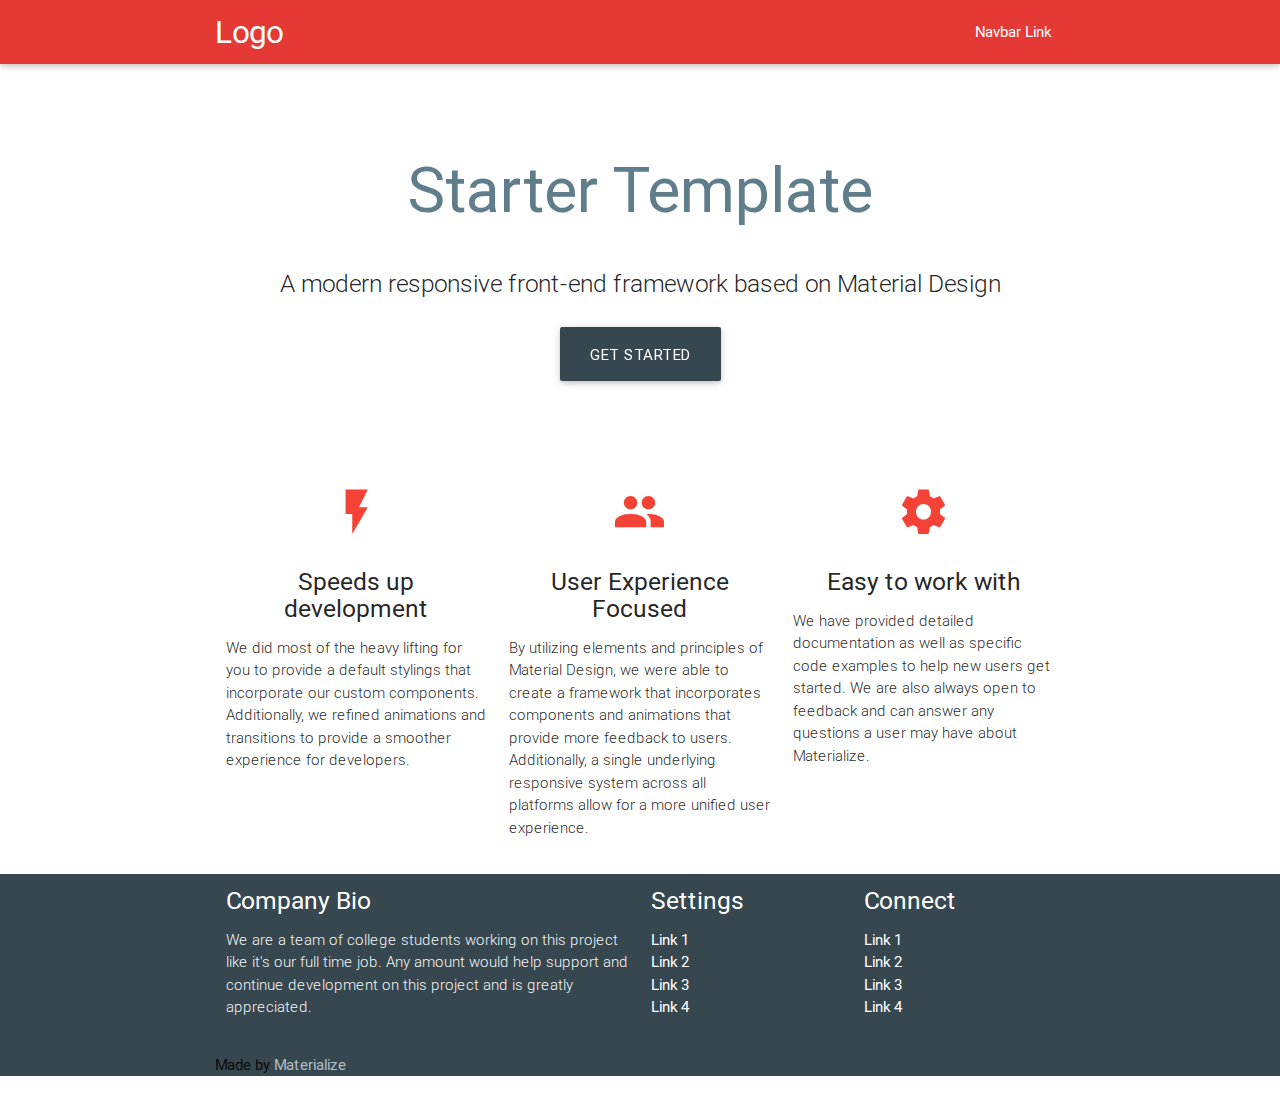
<file: starter-template-custom/index.html>
<!DOCTYPE html>
<html lang="en">
<head>
  <meta http-equiv="Content-Type" content="text/html; charset=UTF-8"/>
  <meta name="viewport" content="width=device-width, initial-scale=1, maximum-scale=1.0, user-scalable=no"/>
  <title>Starter Template - Materialize</title>

  <link href="css/materialize.css" type="text/css" rel="stylesheet" media="screen,projection"/>
  <link href="css/style.css" type="text/css" rel="stylesheet" media="screen,projection"/>

</head>
<body>
  <nav class="grey" role="navigation">
    <div class="nav-wrapper container">
      <a id="logo-container" href="#" class="brand-logo">Logo</a>
      <ul class="nav-desktop">
        <li><a href="#">Navbar Link</a></li>
      </ul>

      <!-- placeholder to build mobile nav button and bar -->
      <ul id="nav-mobile"></ul>

      <!-- button-collapse class is dual-purpose: hides on non-desktop, and is target for sideNav js wiring -->
      <a href="#" data-activates="nav-mobile" class="button-collapse"><i class="mdi-navigation-menu"></i></a>
    </div>
  </nav>

  <header class="container">
    <div>
      <h1>Starter Template</h1>
    </div>
    <div>
      <h5>A modern responsive front-end framework based on Material Design</h5>
    </div>
    <div>
      <a href="http://materializecss.com/getting-started.html" id="download-button" class="action-button grey">Get Started</a>
    </div>
  </header>

  <main class="container"> <!-- "container" class stays in html so default layout is close to final -->
    <article>
      <h2><i class="mdi-image-flash-on"></i></h2>
      <h5>Speeds up development</h5>

      <p>We did most of the heavy lifting for you to provide a default stylings that incorporate our custom components. Additionally, we refined animations and transitions to provide a smoother experience for developers.</p>
    </article>

    <article>
      <h2><i class="mdi-social-group"></i></h2>
      <h5>User Experience Focused</h5>

      <p>By utilizing elements and principles of Material Design, we were able to create a framework that incorporates components and animations that provide more feedback to users. Additionally, a single underlying responsive system across all platforms allow for a more unified user experience.</p>
    </article>

    <article>
      <h2><i class="mdi-action-settings"></i></h2>
      <h5>Easy to work with</h5>

      <p>We have provided detailed documentation as well as specific code examples to help new users get started. We are also always open to feedback and can answer any questions a user may have about Materialize.</p>
    </article>
    <br><br>
  </main>

  <footer class="grey">
    <section class="container">
      <article>
        <h5>Company Bio</h5>
        <p>We are a team of college students working on this project like it's our full time job. Any amount would help support and continue development on this project and is greatly appreciated.</p>

      </article>
      <article class="linklist">
        <h5>Settings</h5>
        <ul>
          <li><a href="#!">Link 1</a></li>
          <li><a href="#!">Link 2</a></li>
          <li><a href="#!">Link 3</a></li>
          <li><a href="#!">Link 4</a></li>
        </ul>
      </article>
      <article class="linklist">
        <h5>Connect</h5>
        <ul>
          <li><a href="#!">Link 1</a></li>
          <li><a href="#!">Link 2</a></li>
          <li><a href="#!">Link 3</a></li>
          <li><a href="#!">Link 4</a></li>
        </ul>
      </article>
   </section>
    <section class="footer-copyright container"> <!-- built-in SEMANTIC materialize.css class, wooo -->
      Made by <a href="http://materializecss.com">Materialize</a>
    </section>
  </footer>

  <!--  Scripts-->
  <script src="https://code.jquery.com/jquery-2.1.1.min.js"></script>
  <script src="js/materialize.js"></script>
  <script src="js/init.js"></script>

  </body>
</html>
</file>
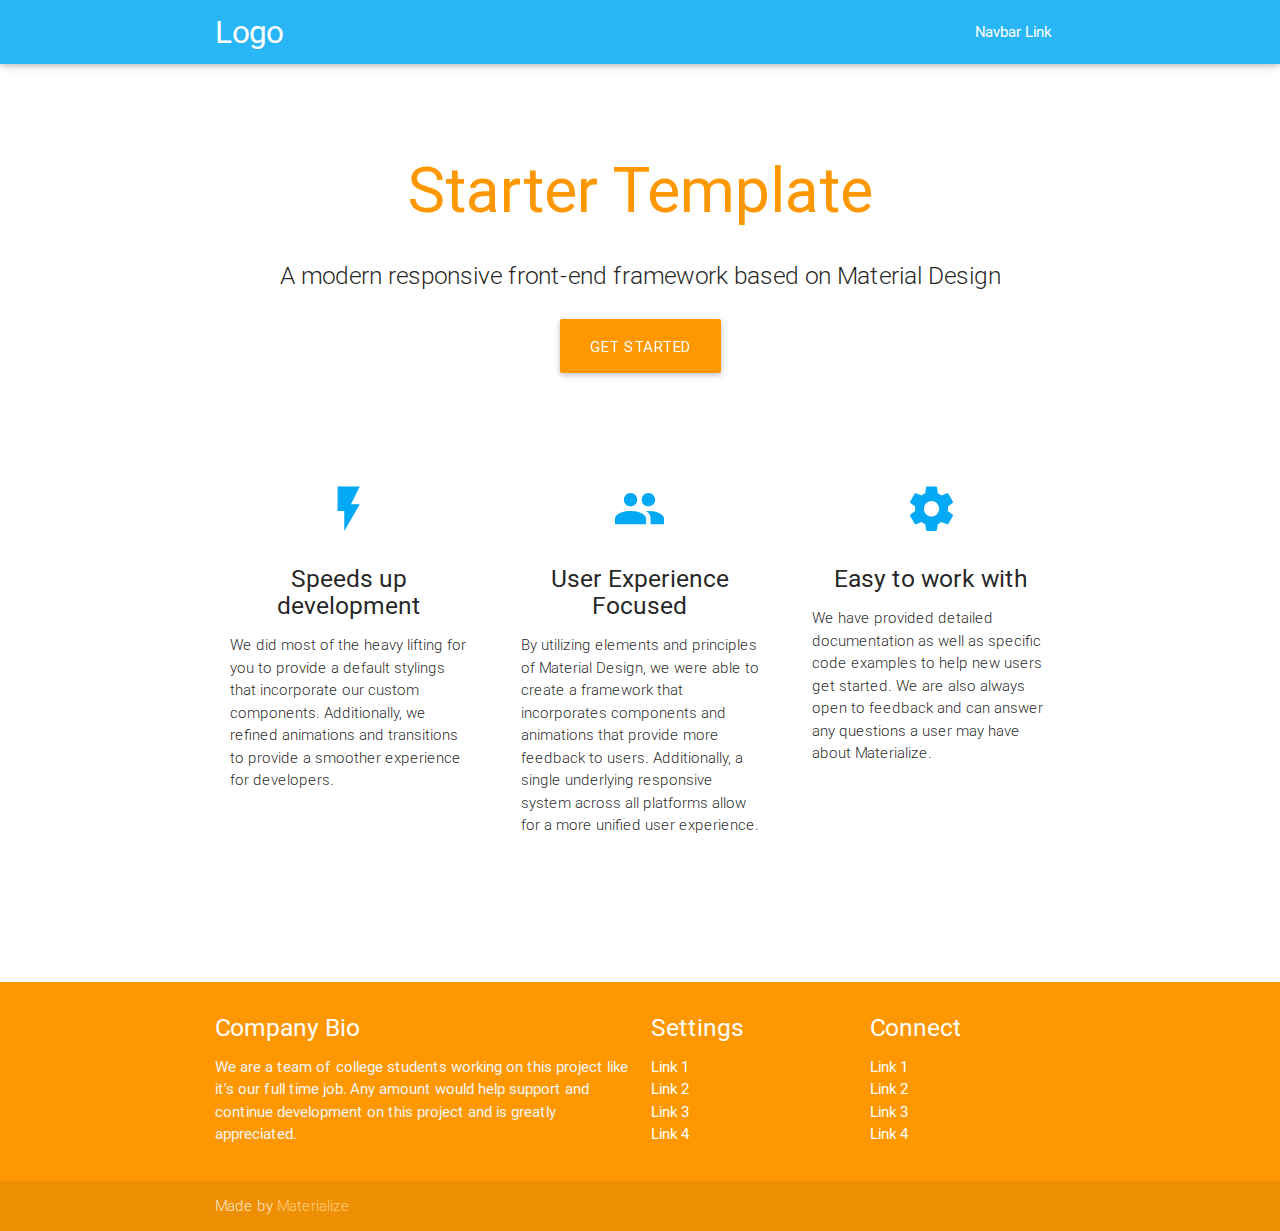
<file: starter-template/index.html>
<!DOCTYPE html>
<html lang="en">
<head>
  <meta http-equiv="Content-Type" content="text/html; charset=UTF-8"/>
  <meta name="viewport" content="width=device-width, initial-scale=1, maximum-scale=1.0, user-scalable=no"/>
  <title>Starter Template - Materialize</title>

  <!-- CSS  -->
  <link href="css/materialize.css" type="text/css" rel="stylesheet" media="screen,projection"/>
  <link href="css/style.css" type="text/css" rel="stylesheet" media="screen,projection"/>
</head>
<body>
  <nav class="light-blue lighten-1" role="navigation">
    <div class="nav-wrapper container"><a id="logo-container" href="#" class="brand-logo">Logo</a>
      <ul class="right hide-on-med-and-down">
        <li><a href="#">Navbar Link</a></li>
      </ul>

      <ul id="nav-mobile" class="side-nav">
        <li><a href="#">Navbar Link</a></li>
      </ul>
      <a href="#" data-activates="nav-mobile" class="button-collapse"><i class="mdi-navigation-menu"></i></a>
    </div>
  </nav>
  <div class="section no-pad-bot" id="index-banner">
    <div class="container">
      <br><br>
      <h1 class="header center orange-text">Starter Template</h1>
      <div class="row center">
        <h5 class="header col s12 light">A modern responsive front-end framework based on Material Design</h5>
      </div>
      <div class="row center">
        <a href="http://materializecss.com/getting-started.html" id="download-button" class="btn-large waves-effect waves-light orange">Get Started</a>
      </div>
      <br><br>

    </div>
  </div>


  <div class="container">
    <div class="section">

      <!--   Icon Section   -->
      <div class="row">
        <div class="col s12 m4">
          <div class="icon-block">
            <h2 class="center light-blue-text"><i class="mdi-image-flash-on"></i></h2>
            <h5 class="center">Speeds up development</h5>

            <p class="light">We did most of the heavy lifting for you to provide a default stylings that incorporate our custom components. Additionally, we refined animations and transitions to provide a smoother experience for developers.</p>
          </div>
        </div>

        <div class="col s12 m4">
          <div class="icon-block">
            <h2 class="center light-blue-text"><i class="mdi-social-group"></i></h2>
            <h5 class="center">User Experience Focused</h5>

            <p class="light">By utilizing elements and principles of Material Design, we were able to create a framework that incorporates components and animations that provide more feedback to users. Additionally, a single underlying responsive system across all platforms allow for a more unified user experience.</p>
          </div>
        </div>

        <div class="col s12 m4">
          <div class="icon-block">
            <h2 class="center light-blue-text"><i class="mdi-action-settings"></i></h2>
            <h5 class="center">Easy to work with</h5>

            <p class="light">We have provided detailed documentation as well as specific code examples to help new users get started. We are also always open to feedback and can answer any questions a user may have about Materialize.</p>
          </div>
        </div>
      </div>

    </div>
    <br><br>

    <div class="section">

    </div>
  </div>

  <footer class="page-footer orange">
    <div class="container">
      <div class="row">
        <div class="col l6 s12">
          <h5 class="white-text">Company Bio</h5>
          <p class="grey-text text-lighten-4">We are a team of college students working on this project like it's our full time job. Any amount would help support and continue development on this project and is greatly appreciated.</p>


        </div>
        <div class="col l3 s12">
          <h5 class="white-text">Settings</h5>
          <ul>
            <li><a class="white-text" href="#!">Link 1</a></li>
            <li><a class="white-text" href="#!">Link 2</a></li>
            <li><a class="white-text" href="#!">Link 3</a></li>
            <li><a class="white-text" href="#!">Link 4</a></li>
          </ul>
        </div>
        <div class="col l3 s12">
          <h5 class="white-text">Connect</h5>
          <ul>
            <li><a class="white-text" href="#!">Link 1</a></li>
            <li><a class="white-text" href="#!">Link 2</a></li>
            <li><a class="white-text" href="#!">Link 3</a></li>
            <li><a class="white-text" href="#!">Link 4</a></li>
          </ul>
        </div>
      </div>
    </div>
    <div class="footer-copyright">
      <div class="container">
      Made by <a class="orange-text text-lighten-3" href="http://materializecss.com">Materialize</a>
      </div>
    </div>
  </footer>


  <!--  Scripts-->
  <script src="https://code.jquery.com/jquery-2.1.1.min.js"></script>
  <script src="js/materialize.js"></script>
  <script src="js/init.js"></script>

  </body>
</html>
</file>
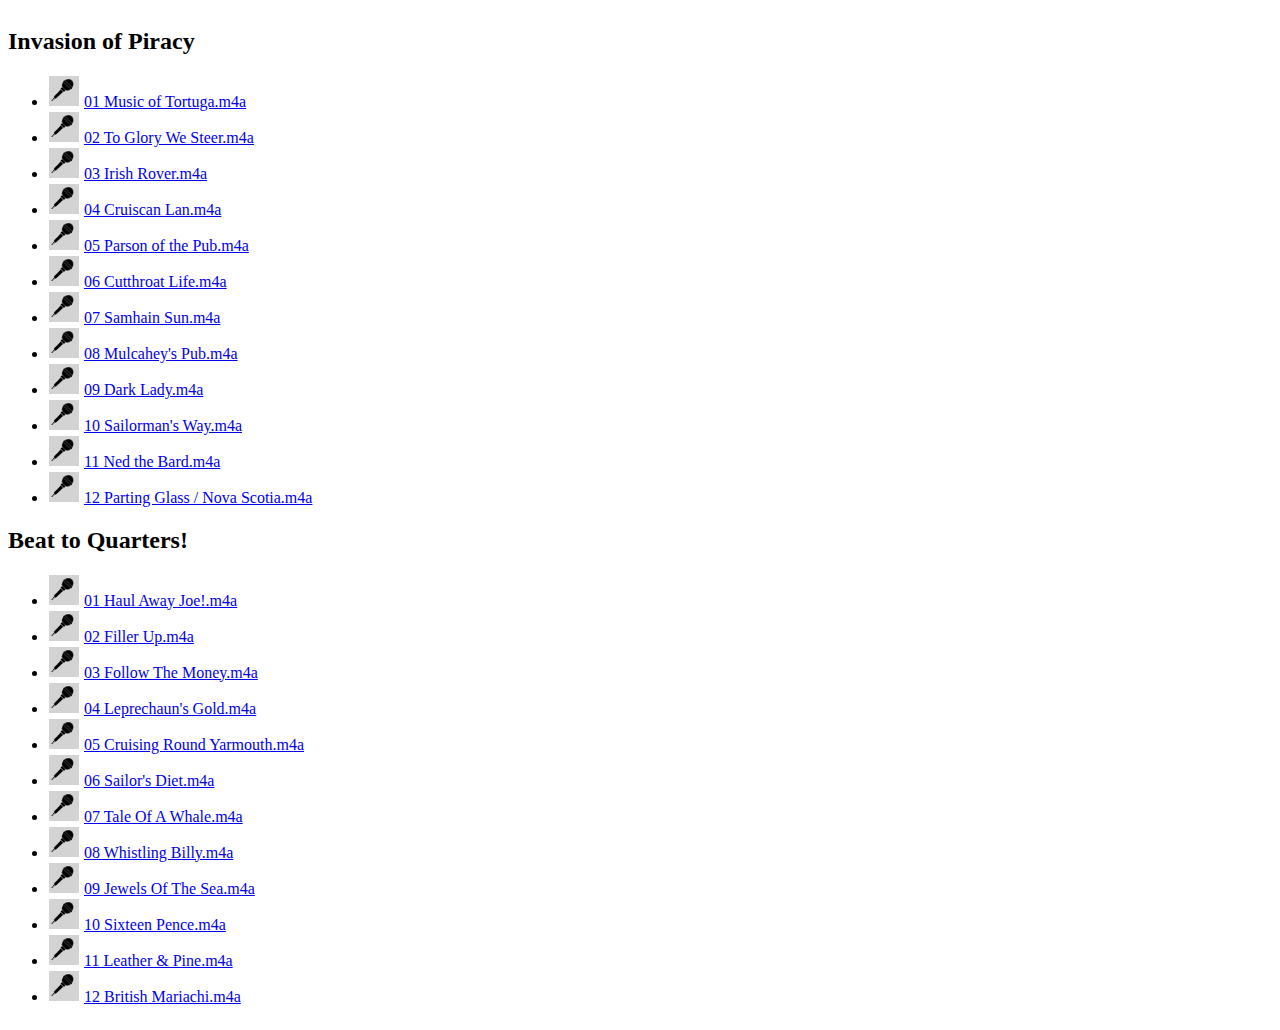
<file: ibiwan.com.v3/static/reef/index.html>
<html>

<head>
    <script>
        document.addEventListener('click', evt => {
            const mic = evt.target;
            const tag = mic.dataset.item;
            const lyr = document.getElementById(tag);
            const lyrpan = document.getElementById('lyrics');
            const mics = document.querySelectorAll('.mic');
            const lyrs = document.querySelectorAll('.lyrics');
            lyrs.forEach(l => l.classList.remove('active'));
            if (mic.classList.contains('active')) {
                lyrpan.classList.remove('active');
                mic.classList.remove('active');
                return;
            }
            mics.forEach(m => m.classList.remove('active'));
            mic.classList.toggle('active');
            lyrpan.classList.add('active');
            lyr.classList.add('active');
        })
    </script>
    <style>
        #layout {
            display: flex;
            flex-direction: row;
            width: 80%;
        }

        section {
            width: 50%;
        }

        .mic {
            background-image: url("data:image/svg+xml;utf8,<svg xmlns='http://www.w3.org/2000/svg' width='100%' height='100%' viewBox='0 0 355 355' fill-rule='evenodd' stroke-linecap='round' stroke-linejoin='round' stroke-miterlimit='1.5' stroke='%23fff' xmlns:v='https://vecta.io/nano'><ellipse cx='211.978' cy='112.016' rx='68.394' ry='80.851' stroke-width='3.23' transform='matrix(.663719 .672874 -.651437 .642574 152.886 -109.558)'/><path d='M222.453 88.84h27.337V190.1h-27.337z' stroke-width='2.77' transform='matrix(-.528449 .530371 -.948572 -.945135 477.795 111.571)'/><path d='M161.111 160.663h33.049v61.197h-33.049z' stroke-width='3.38' transform='matrix(-.561642 .563728 -.689037 -.686489 396.51 192.366)'/><path d='M47.424 290.551h67.979v23.228H47.424z' stroke-width='6.11' transform='matrix(-.312408 .313225 -.378456 -.377469 181.661 372.972)'/><path d='M38.437 247.538h24.492v12.843H38.437z' fill='%23ebebeb' stroke-width='3.82' transform='matrix(.541528 .545085 -.569591 .565875 175.59 96.4009)'/><path d='M38.437 247.538h24.492v12.843H38.437z' stroke-width='3.07' transform='matrix(.533375 .536878 -.821357 .815998 239.8 33.7601)'/><path d='M137.206 157.552c-63.381 77.016-95.061 84.682-73.597 105.785 20.108 19.768 26.602-8.482 104.95-74.159' stroke-width='3'/></svg>");
            background-repeat: no-repeat;
            height: 30px;
            width: 30px;
            display: inline-block;
            padding: 1px;
            background-color: lightgray;
            margin: 1px;
            box-sizing: border-box;
        }

        .mic.active {
            background-color: white;
            border: 2px solid black;
        }

        #lyrics,
        .lyrics {
            display: none
        }

        #lyrics.active,
        .lyrics.active {
            display: block
        }

        .chorus {
            font-weight: bold;
        }
    </style>
</head>

<body>
    <div id="layout">
        <section id="songs">
            <article>
                <h2>Invasion of Piracy</h3>
                    <ul>
                        <li>
                            <div class="mic" data-item="inv-tor"></div>
                            <a href="01 Music of Tortuga.m4a">
                                01 Music of Tortuga.m4a
                            </a>
                        </li>
                        <li>
                            <div class="mic" data-item="inv-glo"></div>
                            <a href="02 To Glory We Steer.m4a">
                                02 To Glory We Steer.m4a
                            </a>
                        </li>
                        <li>
                            <div class="mic" data-item="inv-rov"></div>
                            <a href="03 Irish Rover.m4a">
                                03 Irish Rover.m4a
                            </a>
                        </li>
                        <li>
                            <div class="mic" data-item="inv-cru"></div>
                            <a href="04 Cruiscan Lan.m4a">
                                04 Cruiscan Lan.m4a
                            </a>
                        </li>
                        <li>
                            <div class="mic" data-item="inv-par"></div>
                            <a href="05 Parson of the Pub.m4a">
                                05 Parson of the Pub.m4a
                            </a>
                        </li>
                        <li>
                            <div class="mic" data-item="inv-cut"></div>
                            <a href="06 Cutthroat Life.m4a">
                                06 Cutthroat Life.m4a
                            </a>
                        </li>
                        <li>
                            <div class="mic" data-item="inv-sam"></div>
                            <a href="07 Samhain Sun.m4a">
                                07 Samhain Sun.m4a
                            </a>
                        </li>
                        <li>
                            <div class="mic" data-item="inv-mul"></div>
                            <a href="08 Mulcahey's Pub.m4a">
                                08 Mulcahey's Pub.m4a
                            </a>
                        </li>
                        <li>
                            <div class="mic" data-item="inv-lad"></div>
                            <a href="09 Dark Lady.m4a">
                                09 Dark Lady.m4a
                            </a>
                        </li>
                        <li>
                            <div class="mic" data-item="inv-sai"></div>
                            <a href="10 Sailorman's Way.m4a">
                                10 Sailorman's Way.m4a
                            </a>
                        </li>
                        <li>
                            <div class="mic" data-item="inv-ned"></div>
                            <a href="11 Ned the Bard.m4a">
                                11 Ned the Bard.m4a
                            </a>
                        </li>
                        <li>
                            <div class="mic" data-item="inv-nov"></div>
                            <a href="12 Parting Glass _ Nova Scotia.m4a">
                                12 Parting Glass / Nova Scotia.m4a
                            </a>
                        </li>
                    </ul>
            </article>
            <article>
                <h2>Beat to Quarters!</h3>
                    <ul>
                        <li>
                            <div class="mic" data-item="qar-joe"></div>
                            <a href="01 Haul Away Joe!.m4a">
                                01 Haul Away Joe!.m4a
                            </a>
                        </li>
                        <li>
                            <div class="mic" data-item="qar-fil"></div>
                            <a href="02 Filler Up.m4a">
                                02 Filler Up.m4a
                            </a>
                        </li>
                        <li>
                            <div class="mic" data-item="qar-fol"></div>
                            <a href="03 Follow The Money.m4a">
                                03 Follow The Money.m4a
                            </a>
                        </li>
                        <li>
                            <div class="mic" data-item="qar-lep"></div>
                            <a href="04 Leprechaun's Gold.m4a">
                                04 Leprechaun's Gold.m4a
                            </a>
                        </li>
                        <li>
                            <div class="mic" data-item="qar-yar"></div>
                            <a href="05 Cruising Round Yarmouth.m4a">
                                05 Cruising Round Yarmouth.m4a
                            </a>
                        </li>
                        <li>
                            <div class="mic" data-item="qar-die"></div>
                            <a href="06 Sailor's Diet.m4a">
                                06 Sailor's Diet.m4a
                            </a>
                        </li>
                        <li>
                            <div class="mic" data-item="qar-wha"></div>
                            <a href="07 Tale Of A Whale.m4a">
                                07 Tale Of A Whale.m4a
                            </a>
                        </li>
                        <li>
                            <div class="mic" data-item="qar-bil"></div>
                            <a href="08 Whistling Billy.m4a">
                                08 Whistling Billy.m4a
                            </a>
                        </li>
                        <li>
                            <div class="mic" data-item="qar-jew"></div>
                            <a href="09 Jewels Of The Sea.m4a">
                                09 Jewels Of The Sea.m4a
                            </a>
                        </li>
                        <li>
                            <div class="mic" data-item="qar-six"></div>
                            <a href="10 Sixteen Pence.m4a">
                                10 Sixteen Pence.m4a
                            </a>
                        </li>
                        <li>
                            <div class="mic" data-item="qar-lea"></div>
                            <a href="11 Leather & Pine.m4a">11 Leather &
                                Pine.m4a
                            </a>
                        </li>
                        <li>
                            <div class="mic" data-item="qar-mar"></div>
                            <a href="12 British Mariachi.m4a">12 British
                                Mariachi.m4a
                            </a>
                        </li>
                    </ul>
            </article>
        </section>
        <section id="lyrics">
            <h2>Lyrics</h2>
            <article id="inv-tor" class="lyrics">
                <h2>Music of Tortuga</h2>
                <p>On a cold gloomy morning came upon we a port
                    <br>our spirits were low and our supplies were short.
                    <br>Storm had just ended leaving need for repair
                    <br>when we heard the sweet music drifting up through the air.
                <p>Well our hearts warmed with hope when we saw the dim light
                    <br>that shown through the fog like the stars in the night
                    <br>Then came a call from the crow's nest above,
                    <br>"Me lads this be the port Tortuga!"
                <p>Now a ship of the fleet would be not welcome here
                    <br>so we cut some dark canvas we'd stowed with the gear
                    <br>and with some white washing that we had aboard
                    <br>we painted a visage of skull and crossed sword
                <p>When the gangplank hit dock we let out a cheer
                    <br>our thoughts turned to women to food and tobeer.
                    <br>We ran for the taverns like children to faire
                    <br>"Me lads welcome the port Tortuga!"
                <p class="chorus">We ate, we drank, we danced and sang
                    <br>me boys sing "Tu-ra-lu-ra"
                    <br>The tankards clanked and the headboards banged
                    <br>to the music of Tortuga
                <p>And so by the time that the sun it went down
                    <br>we was all good and drunk and were stumbling around.
                    <br>Wide swung the door and our captain walked in
                    <br>he looked at us all and he said with a grin,
                <p>"Such a sorry lot I never did see
                    <br>you call yourselves sailors you're no good to me"
                    <br>"Well sir me captain this port it ain't Rome
                    <br>No sir this be the port Tortuga!
                <p class="chorus">We ate we drank we danced and sang
                    <br>me boys sing "Tu-ra-lu-ra"
                    <br>The tankards clanked and the headboards banged
                    <br>to the music of Tortuga.
                <p>And so for a fortnight we worked all day long
                    <br>and spent our nights drinking with women and song.
                    <br>Traded some cargo for rigging and nails
                    <br>and cut some clean canvas to patch up our sails
                <p>On the night that we set out for the fleet of our queen
                    <br>and every night since when I lay down to dream
                    <br>out in the darkness I swear I can hear
                    <br>that sweet music of Tortuga.
                <p class="chorus">We ate we drank we danced and sang
                    <br>me boys sing "Tu-ra-lu-ra"
                    <br>The tankards clanked and the headboards banged
                    <br>to the music of Tortuga
                </p>
            </article>
            <article id="inv-glo" class="lyrics">
                <p>When the hands were raised by the morning light
                    <br>With a "deck there starboard enemy in sight"
                    <br>By the Devil's eye they're in for a fight
                    <br>So hoist our colors true...
                <p>Sailing hard and fast on a downward tack
                    <br>Bearing 16 guns 'neath a flag of black
                    <br>Boys now there ain't no looking back
                    <br>Upon the sea so blue...
                <p>True, the sea was calm and the wind was fair
                    <br>When the orders came "fire as you bear!"
                    <br>To cripple the bitch and collect our share
                    <br>For serving on the crew...
                <p class="chorus">To Glory We Steer, Our home is on the sea.
                    <br>On the fearsome Drunken Dragon sails our Devilish company.
                    <br>To Glory We Steer, to die or to be free.
                    <br>To Glory We Steer...
                <p>With the first volley like a toppling crown
                    <br>Her whole main yard came crashing down
                    <br>Like an eager harlot's evening gown
                    <br>And her mizzen split in two...
                <p>Then through the smoke came her reply
                    <br>A ragged tattoo shook the pale blue sky
                    <br>"helm a lee" came the bosun's cry
                    <br>"May the Dragon get her due!"
                <p>We came about with cannons bared
                    <br>Long orange tongues licked at the air
                    <br>And the swivels caught them unaware
                    <br>As the grape shot ripped right through...
                <p class="chorus">To Glory We Steer, Our home is on the sea.
                    <br>On the fearsome Drunken Dragon sails our Devilish company.
                    <br>To Glory We Steer, to die or to be free.
                    <br>To Glory We Steer...
                <p>Our Captain raised his flashing sword
                    <br>And the call came down "prepare to board!"
                    <br>The crew at arms reared back and roared
                    <br>"The Dragon's come for you!"
                <p>On the quarter deck begun the fight
                    <br>With pistol fire and cutlass might
                    <br>And their Captain's face went lily white
                    <br>When our master ran him through...
                <p>With the crew dispatched, we checked the hold
                    <br>Found sugar, rum, and Spanish gold
                    <br>A handsome fare for a venture bold
                    <br>And the Dragon gets her due...
                <p class="chorus">To Glory We Steer, Our home is on the sea.
                    <br>On the fearsome Drunken Dragon sails our Devilish company.
                    <br>To Glory We Steer, to die or to be free.
                    <br>To Glory We Steer...
            </article>
            <article id="inv-rov" class="lyrics">
                <p>In the year of our lord eighteen hundred and six
                    <br>we set sail from the cold quay of Cork (cold Cork!)
                    <br>we were sailing away with a cargo of bricks
                    <br>for the grand city hall in New York
                    <br>we'd an elegant craft she was rigged fore-and-aft
                    <br>and oh how the trade winds drove her
                    <br>she had twenty three masts and she 'stood several blasts
                    <br>And they called her the Irish Rover
                <p>We had one million bags of our best sligo rags
                    <br>we had two million barrels of stone
                    <br>we had three million sides of old blind horse's hides
                    <br>we had four million barrels of bone
                    <br>we had five million hogs and six million dogs
                    <br>and seven million barrels of porter
                    <br>we had eight million bales of old nanny goats tails
                    <br>in the hold of the Irish Rover
                <p>There was Barney McGee from the banks of the Lee
                    <br>there was Hogan from County Tyrone
                    <br>There was Dudley McGurk who was scared stiff of work
                    <br>and our chaplin from Meath called Malone
                    <br>there was Slugger O' Tool who was drunk as a rule
                    <br>and Fightin' Bill Tracy from Dover
                    <br>and your Man Mick McCann from the banks of the Bann
                    <br>was the skipper of the Irish Rover
                <p>We had sailed seven years when the measles broke out
                    <br>and our ship lost her way in a fog (great fog!)
                    <br>and that whale of a crew was reduced down to two
                    <br>just meself and the captain's old dog (big dog!)
                    <br>well the ship struck a rock, oh lord what a shock
                    <br>and nearley tumbled over
                    <br>turned nine times around,
                    <br>and the poor old dog was drowned...
                    <br>I'm the last of the Irish Rover!
            </article>
            <article id="inv-cru" class="lyrics">
                <p>Let the farmer praise his grounds, let the huntsman praise his hounds,
                    <br>Let the shepherd praise his dewy scented lambs;
                    <br>oh but I, more wise than they, spend each happy night and day
                    <br>With my darlin' little cruiscin lan, lan, lan
                    <br>Oh, my darlin little cruiscin lan.
                <p class="chorus">Gra-ma-chree ma-cruiscin, slainte geal mavoorneen
                    <br>Gra-machree ma cruiscin lan lan lan,
                    <br>Oh! gramachree ma cruiscan lan
                <p>Immortal and divine, great Bacchus, god of wine
                    <br>Create me by adoption your own son.
                    <br>In the hopes that you'll comply, that my glass shall ne'er run dry
                    <br>Nor my darlin' little cruiscan lan lan lan
                    <br>My darlin' little cruiscan lan
                <p class="chorus">Gra-ma-chree ma-cruiscin, slainte geal mavoorneen
                    <br>Gra-machree ma cruiscin lan lan lan,
                    <br>Oh! gramachree ma cruiscan lan
                <p>And when cruel Death appears, in a few but happy years,
                    <br>And says "why don't you come along with me",
                    <br>I'll say, "Begone, you knave! For King Bacchus gave me leave"
                    <br>To fill another cruiscan lan lan lan
                    <br>To take another cruiscan lan
                <p class="chorus">Gra-ma-chree ma-cruiscin, slainte geal mavoorneen
                    <br>Gra-machree ma cruiscin lan lan lan,
                    <br>Oh! gramachree ma cruiscan lan
                <p>So fill our glasses high, let's not part with lips so dry
                    <br>although the lark proclaims it is the dawn
                    <br>and since we can't remain may we shortly meet again
                    <br>To fill another cruiscan lan lan lan
                    <br>to share another cruscan lan
                <p class="chorus">Gra-ma-chree ma-cruiscin, slainte geal mavoorneen
                    <br>Gra-machree ma cruiscin lan lan lan,
                    <br>Oh! gramachree ma cruiscan lan
            </article>
            <article id="inv-par" class="lyrics">
                <p>I was born in the galley of a cargo ship
                    <br>that they called the Southern Star
                    <br>I was raised on the reading of the word of God
                    <br>counting cards and tending bar.
                <p>The mast was my steeple, the poop deck my pew,
                    <br>my bishop was a mouse.
                    <br>Scurvy and starvation were my congregation
                    <br>til I bought a public house.
                <p class="chorus">Now it's Ho-Heave-Ho and ya Raise a glass
                    <br>And you'll never be a failure
                    <br>It's easy to be the Parson of the Pub
                    <br>When you grew up preaching to the sailors.
                <p>My daddy was an English protestant
                    <br>My mother was a Scot.
                    <br>I thought I would wear the pants in my clan
                    <br>but this Kilt was all I got.
                <p>They asked me which block was my favorite flock
                    <br>ever since I was a nipper.
                    <br>Puritans, I confess, will make a smaller mess,
                    <br>but Catholics are much better tippers.
                <p class="chorus">And it's Ho-Heave-Ho and ya Raise a glass
                    <br>And you'll never be a loser
                    <br>It's easy to be the Parson of the Pub
                    <br>Cause a beggar cannot be a chooser.
                <p>The stated position of the Inquisition
                    <br>is I should go underground.
                    <br>As long as I'm gone before they flame on,
                    <br>I'll be safe and sound.
                <p>My religious views may not be big news
                    <br>but still they get people thinkin'.
                    <br>Cause mercy is mercy, the word is the truth,
                    <br>and everyone's blessed when you're drinkin!
                <p class="chorus">And it's Ho-Heave-Ho and ya Raise a glass
                    <br>And you never can deny it.
                    <br>It's easy to be the Parson of the Pub
                    <br>The hard part is keepin' it quiet.
                <p>Now I don't get nervous when folks ask for service
                    <br>I just keep it straight in my head:
                    <br>You don't read Last Rites to the bride and the groom
                    <br>and you don't baptize someone who's dead.
                <p>A man came to christen, my holy water's missin'
                    <br>and my wellspring ran unclear,
                    <br>but he was a sinner in need of salvation
                    <br>so I baptized him with beer.
                <p class="chorus">And it's Ho-Heave-Ho and ya Raise a glass
                    <br>And you'll never have to fear it.
                    <br>It's easy to be the Parson of the Pub
                    <br>Cause everybody's in the spirit!
                <p>When I first encountered Captain Micky Slinger
                    <br>he showed me his pistol and sword.
                    <br>So he keeps me in silver and spice from the East
                    <br>and I keeps him right with the Lord.
                <p>Cause two Charlie Pirates were gambling one night
                    <br>with our drunken Irish Bard,
                    <br>So I fed them mead and whiskey and beer
                    <br>and fed Mick some extra cards.
                <p class="chorus">And it's Ho-Heave-Ho and ya Raise a glass
                    <br>And you'll never be decoded
                    <br>It's easy to be the Parson of the Pub
                    <br>Cause the patrons aren't the only thing that's loaded!
                <p>So love your fellow man. That is the holy plan
                    <br>and the recipe for great fun.
                    <br>So let's raise a toast to the Holy Ghost
                    <br>to the Father and to the Son.
                <p>And tonight we'll cavort with the girls of the Court
                    <br>and we'll drink with our bretheren.
                    <br>So let's finish Mass and fill up your glass
                    <br>and somebody say A-Men! (Amen!)
                <p class="chorus">And it's Ho-Heave-Ho and ya Raise a glass
                    <br>And you'll never be a liar
                    <br>It's easy to be the Parson of the Pub
                    <br>Cause you're always preaching to the Choir!
                <p>And it's Ho-Heave-Ho and ya Raise a glass
                    <br>And you'll never be a liar
                    <br>It's easy to be the Parson of the Pub
                    <br>Cause you're always preaching to the Choir!
            </article>
            <article id="inv-cut" class="lyrics">
                <p>Well I am not afraid to die in battle
                    <br>blades of steel or cannon fire
                    <br>I sail the sea and live for me
                    <br>my freedom is but one desire
                <p>Men I've killed not on my conscience
                    <br>I drown all my sins in rum
                    <br>indulging in such guilty pleasures
                    <br>I've no fear of kingdom come
                <p class="chorus">Yo Ho! Heave Ho!
                    <br>As a Pirate I am free
                    <br>It's a Cutthroat Life for me!
                <p>Well I staked my claim in the Spanish Main
                    <br>as many others did the same
                    <br>might have been poor where we was bore
                    <br>but now we're sure of wealth and fame
                <p>always quick to clear for action
                    <br>quicker still with wench attire
                    <br>lust for treasure live for pleasure
                    <br>freedom is but one desire
                <p class="chorus">Yo Ho! Heave Ho!
                    <br>As a Pirate I am free
                    <br>It's a Cutthroat Life for me!
                <p>Call me thief or beggar, scallywag
                    <br>or any name you choose to goad
                    <br>As a Pirate I am free
                    <br>it's a Cutthroat Life for me
                <p>Well don't tell me the rules you have
                    <br>I live my life by the bretherens code
                    <br>As a Pirate I am free
                    <br>it's a Cutthroat Life for me
                <p class="chorus">Yo Ho! Heave Ho!
                    <br>As a Pirate I am free
                    <br>It's a Cutthroat Life for me
                <p class="chorus">YO HO!
            </article>
            <article id="inv-sam" class="lyrics">
                <p>
            </article>
            <article id="inv-mul" class="lyrics">
                <p>
            </article>
            <article id="inv-lad" class="lyrics">
                <p>
            </article>
            <article id="inv-sai" class="lyrics">
                <p>
            </article>
            <article id="inv-ned" class="lyrics">
                <p>
            </article>
            <article id="inv-nov" class="lyrics">
                <p>
            </article>
            <article id="qar-joe" class="lyrics">
                <p>
            </article>
            <article id="qar-fil" class="lyrics">
                <p>
            </article>
            <article id="qar-fol" class="lyrics">
                <p>
            </article>
            <article id="qar-lep" class="lyrics">
                <p>
            </article>
            <article id="qar-yar" class="lyrics">
                <p>
            </article>
            <article id="qar-die" class="lyrics">
                <p>
            </article>
            <article id="qar-wha" class="lyrics">
                <p>
            </article>
            <article id="qar-bil" class="lyrics">
                <p>
            </article>
            <article id="qar-jew" class="lyrics">
                <p>
            </article>
            <article id="qar-six" class="lyrics">
                <p>
            </article>
            <article id="qar-lea" class="lyrics">
                <p>
            </article>
            <article id="qar-mar" class="lyrics">
                <p>
            </article>
        </section>
    </div>
</body>

</html>
</file>
<file: starter-template-custom/css/style.css>
/* Custom Stylesheet */
/**
 * Use this file to override Materialize files so you can update
 * the core Materialize files in the future
 *
 * Made By MaterializeCSS.com
 */

body header {
    margin-top: 3em !important;
    margin-bottom: 5em !important;
}
</file>
<file: starter-template/css/style.css>
/* Custom Stylesheet */
/**
 * Use this file to override Materialize files so you can update
 * the core Materialize files in the future
 *
 * Made By MaterializeCSS.com
 */

.icon-block {
  padding: 0 15px;
}
</file>
